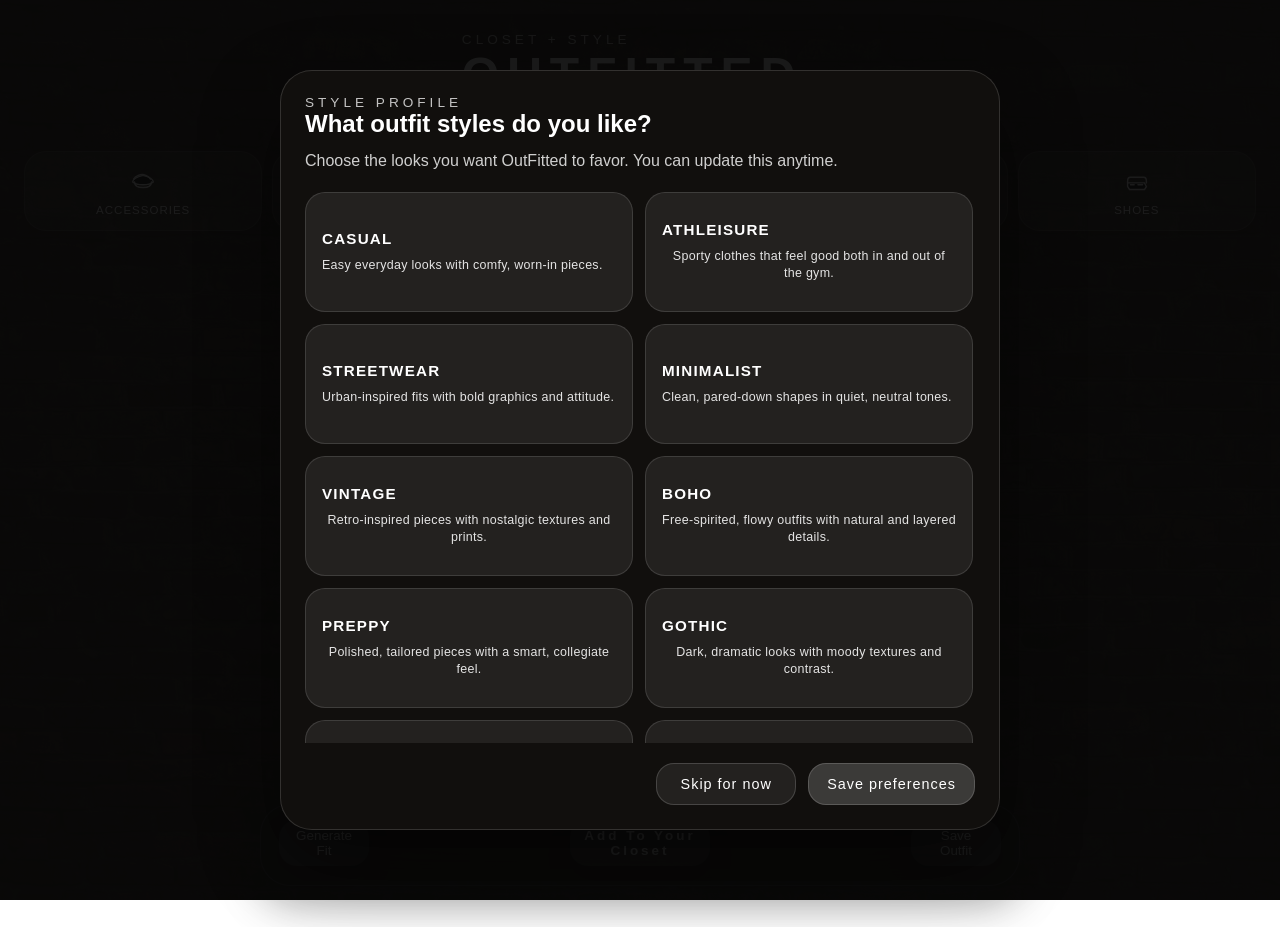
<file: index.html>
<!DOCTYPE html>
<html lang="en">
<head>
    <meta charset="UTF-8">
    <meta name="viewport" content="width=device-width, initial-scale=1.0">
    <title>Outfitted</title>
    <meta name="description" content="Outfitted — a simple closet and outfit generator.">
    <meta name="robots" content="index, follow">
    <link rel="canonical" href="https://vanwinklejulian865.github.io/OUTFITTED/">
    <meta property="og:title" content="Outfitted">
    <meta property="og:description" content="Outfitted — a simple closet and outfit generator.">
    <meta property="og:type" content="website">
    <meta property="og:url" content="https://vanwinklejulian865.github.io/OUTFITTED/">
    <meta property="og:image" content="closet-bg.jpg.png">
    <link rel="stylesheet" href="style.css">
</head>
<body>
    <div id="stylePrompt" class="style-prompt hidden" aria-hidden="true">
        <div class="style-prompt-shell">
            <div class="style-prompt-header">
                <p class="eyebrow">style profile</p>
                <h2>What outfit styles do you like?</h2>
                <p class="style-prompt-copy">Choose the looks you want OutFitted to favor. You can update this anytime.</p>
            </div>
            <div id="stylePromptGrid" class="style-prompt-grid"></div>
            <div class="style-prompt-actions">
                <button id="stylePromptSkip" class="style-prompt-button" type="button">Skip for now</button>
                <button id="stylePromptSave" class="style-prompt-button primary" type="button">Save preferences</button>
            </div>
        </div>
    </div>

    <div class="page-shell">
        <header class="page-header">
            <div>
                <p class="eyebrow">closet + style</p>
                <h1>OUTFITTED</h1>
                <p class="subtitle">View your virtual closet and all of its combinations.</p>
            </div>
        </header>

        <div class="category-topbar">
            <button class="category-item" type="button" data-category="Accessories">
                <span class="category-icon">
                    <svg viewBox="0 0 64 64" aria-hidden="true">
                        <path d="M10 34c0-8 22-14 22-14s22 6 22 14c0 0-7 6-22 6S10 34 10 34Z" fill="#000" stroke="#fff" stroke-width="3"/>
                        <path d="M14 34c0 8 8 12 18 12s18-4 18-12" fill="none" stroke="#fff" stroke-width="3" stroke-linecap="round"/>
                        <path d="M12 28c4-8 16-10 18-10s14 2 18 10" fill="none" stroke="#fff" stroke-width="3" stroke-linecap="round"/>
                    </svg>
                </span>
                <span class="category-label">ACCESSORIES</span>
            </button>
            <button class="category-item" type="button" data-category="Tops">
                <span class="category-icon">
                    <svg viewBox="0 0 64 64" aria-hidden="true">
                        <path d="M12 18c4-6 14-8 20-8s16 2 20 8v14l-2 16H14l-2-16V18Z" fill="#000" stroke="#fff" stroke-width="3"/>
                        <path d="M12 18l10 8V22l-10-4Z" fill="#000" stroke="#fff" stroke-width="3"/>
                        <path d="M52 18l-10 8V22l10-4Z" fill="#000" stroke="#fff" stroke-width="3"/>
                    </svg>
                </span>
                <span class="category-label">TOPS</span>
            </button>
            <button class="category-item" type="button" data-category="Bottoms">
                <span class="category-icon">
                    <svg viewBox="0 0 64 64" aria-hidden="true">
                        <path d="M18 16h10l2 20-10 18h-8l-2-18 8-20Z" fill="#000" stroke="#fff" stroke-width="3"/>
                        <path d="M46 16h-10l-2 20 10 18h8l2-18-8-20Z" fill="#000" stroke="#fff" stroke-width="3"/>
                    </svg>
                </span>
                <span class="category-label">BOTTOMS</span>
            </button>
            <button class="category-item" type="button" data-category="Layers">
                <span class="category-icon">
                    <svg viewBox="0 0 64 64" aria-hidden="true">
                        <path d="M14 18c5-6 15-8 18-8s13 2 18 8v10l-3 18H17l-3-18V18Z" fill="#000" stroke="#fff" stroke-width="3"/>
                        <path d="M14 30h36" fill="none" stroke="#fff" stroke-width="3" stroke-linecap="round"/>
                        <path d="M16 40h32" fill="none" stroke="#fff" stroke-width="3" stroke-linecap="round"/>
                    </svg>
                </span>
                <span class="category-label">LAYERS</span>
            </button>
            <button class="category-item" type="button" data-category="Shoes">
                <span class="category-icon">
                    <svg viewBox="0 0 64 64" aria-hidden="true">
                        <path d="M12 36h36l4 8-4 6H16l-4-6 0-8Z" fill="#000" stroke="#fff" stroke-width="3"/>
                        <path d="M12 36v-4c0-4 2-8 6-8h28c4 0 6 4 6 8v4" fill="none" stroke="#fff" stroke-width="3" stroke-linecap="round"/>
                        <path d="M18 40h8" fill="none" stroke="#fff" stroke-width="3" stroke-linecap="round"/>
                        <path d="M34 40h10" fill="none" stroke="#fff" stroke-width="3" stroke-linecap="round"/>
                    </svg>
                </span>
                <span class="category-label">SHOES</span>
            </button>
        </div>

        <main class="app-shell">
            <section class="content">
                <div id="messageBox" class="message-box">Choose a category or tap Add To Your Closet.</div>

                <div id="outfitBuilder" class="outfit-builder hidden">
                    <div class="outfit-header">
                        <div>
                            <div class="outfit-label">Generated outfit</div>
                            <h2 class="outfit-title">Outfit Preview</h2>
                        </div>
                        <div id="selectedItems" class="selected-items"></div>
                    </div>
                    <div id="outfitResult" class="outfit-result"></div>
                </div>

                <div class="preview-card">
                    <div class="preview-title">Your virtual closet</div>
                    <p class="preview-copy">Select a category above to start getting OutFitted.</p>
                </div>

                <div id="closetGrid" class="closet-grid"></div>
            </section>
        </main>

        <div id="categoryDetailScreen" class="category-detail-screen hidden" aria-hidden="true">
            <div class="category-detail-shell">
                <button id="detailBackButton" class="detail-back" type="button">← Back</button>
                <div class="detail-header-row">
                    <h2 id="detailCategoryTitle">Category</h2>
                    <button id="detailDeleteButton" class="detail-delete-btn hidden" type="button">Delete selected</button>
                </div>
                <div id="detailGallery" class="closet-items detail-gallery"></div>
                <p id="detailEmpty" class="empty-closet">No items in this category yet.</p>
            </div>
        </div>

        <div id="savedOutfitsPage" class="saved-outfits-page hidden" aria-hidden="true">
            <div class="saved-outfits-shell">
                <button id="savedOutfitsBackButton" class="saved-back" type="button">← Back to Closet</button>
                <h2>Saved Outfits</h2>
                <div id="savedOutfitsList" class="saved-outfits-list"></div>
                <p id="noSavedOutfits" class="empty-state">No saved outfits yet. Generate and save one to get started!</p>
            </div>
        </div>
    </div>

    <div class="bottom-bar">
        <button class="action-btn action-generate" id="generateButton" type="button">Generate Fit</button>
        <div class="bottom-center">
            <button class="camera-button" id="cameraButton" type="button" aria-label="Add to your closet">Add To Your Closet</button>
        </div>
        <button class="action-btn action-save" id="saveButton" type="button">Save Outfit</button>
    </div>

    <input id="photoInput" type="file" accept="image/*" multiple capture="environment" style="display:none">
    <script src="script.js"></script>
</body>
</html>
</file>
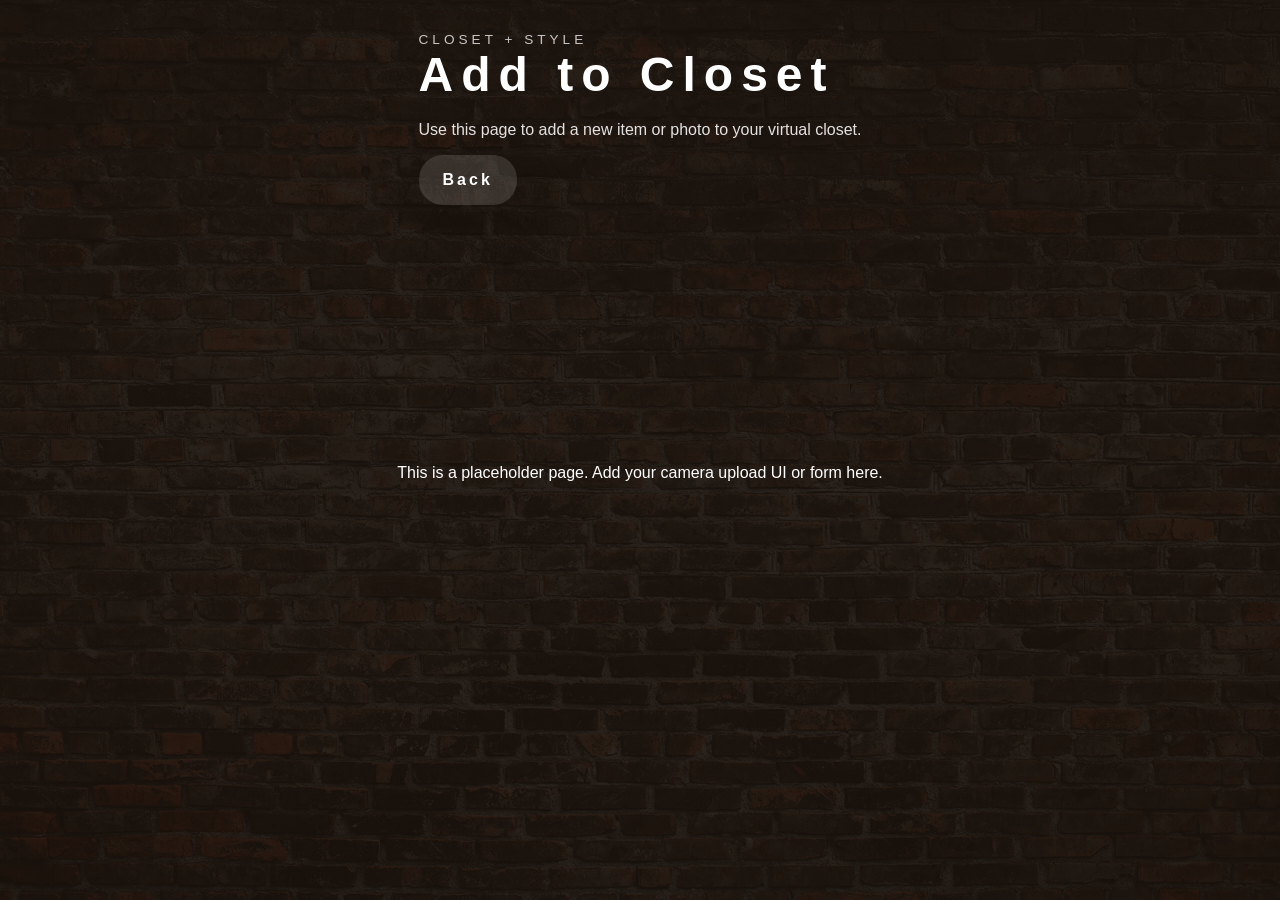
<file: add.html>
<!DOCTYPE html>
<html lang="en">
<head>
    <meta charset="UTF-8">
    <meta name="viewport" content="width=device-width, initial-scale=1.0">
    <title>Add to Closet</title>
    <link rel="stylesheet" href="style.css">
</head>
<body>
    <div class="page-shell">
        <header class="page-header">
            <div>
                <p class="eyebrow">closet + style</p>
                <h1>Add to Closet</h1>
                <p class="subtitle">Use this page to add a new item or photo to your virtual closet.</p>
            </div>
            <a class="camera-button" href="index.html">Back</a>
        </header>
        <main class="app-shell">
            <section class="content">
                <div class="closet">
                    <p style="color:#fff;">This is a placeholder page. Add your camera upload UI or form here.</p>
                </div>
            </section>
        </main>
    </div>
</body>
</html>
</file>
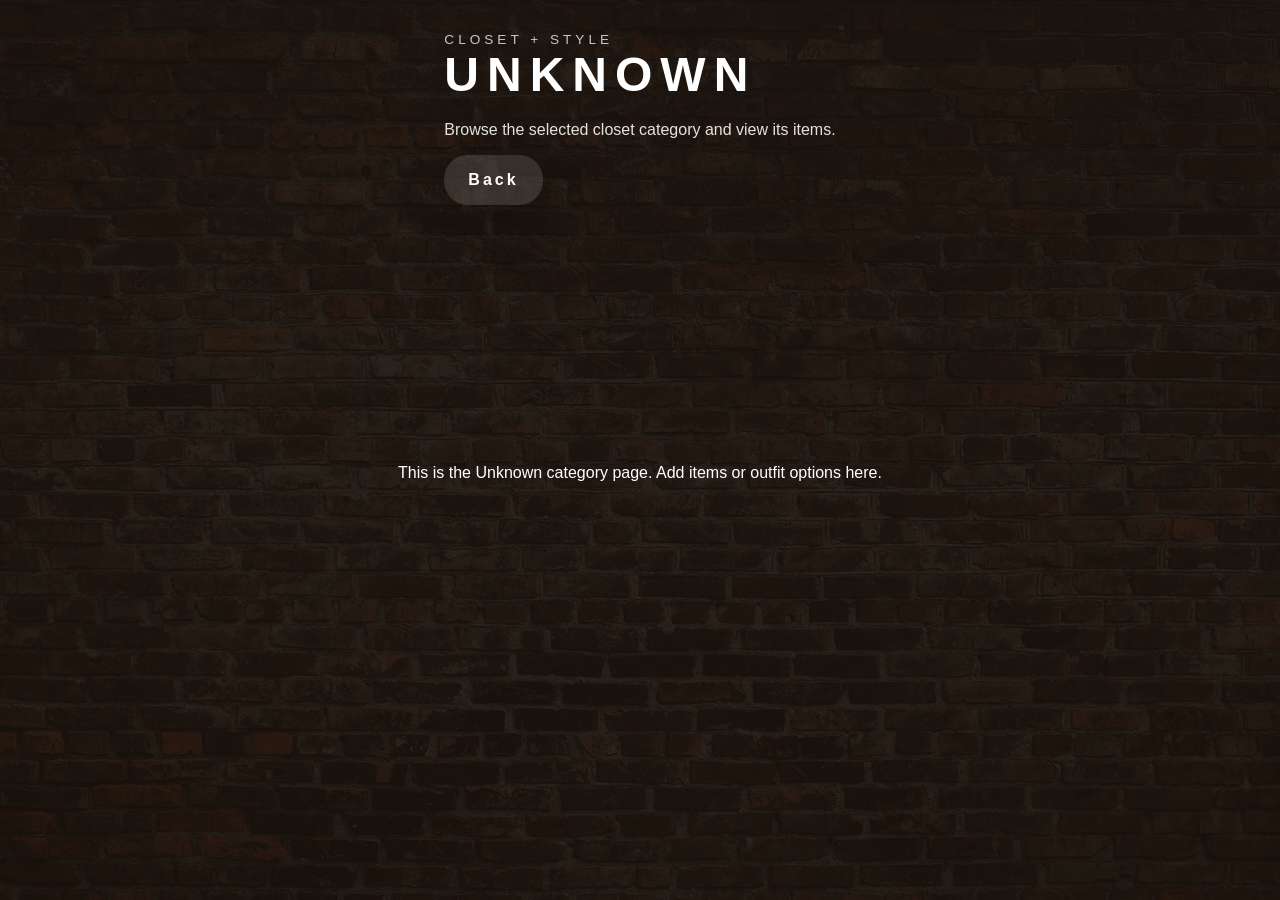
<file: category.html>
<!DOCTYPE html>
<html lang="en">
<head>
    <meta charset="UTF-8">
    <meta name="viewport" content="width=device-width, initial-scale=1.0">
    <title>Category</title>
    <link rel="stylesheet" href="style.css">
</head>
<body>
    <div class="page-shell">
        <header class="page-header">
            <div>
                <p class="eyebrow">closet + style</p>
                <h1 id="categoryTitle">Category</h1>
                <p class="subtitle">Browse the selected closet category and view its items.</p>
            </div>
            <a class="camera-button" href="index.html">Back</a>
        </header>

        <main class="app-shell">
            <section class="content">
                <div class="closet">
                    <p id="categoryDescription" style="color:#fff;">Loading category...</p>
                </div>
            </section>
        </main>
    </div>

    <script>
        const params = new URLSearchParams(window.location.search);
        const category = params.get('category') || 'Unknown';
        const title = category.toUpperCase();
        document.getElementById('categoryTitle').textContent = title;
        document.getElementById('categoryDescription').textContent = `This is the ${category} category page. Add items or outfit options here.`;
    </script>
</body>
</html>
</file>
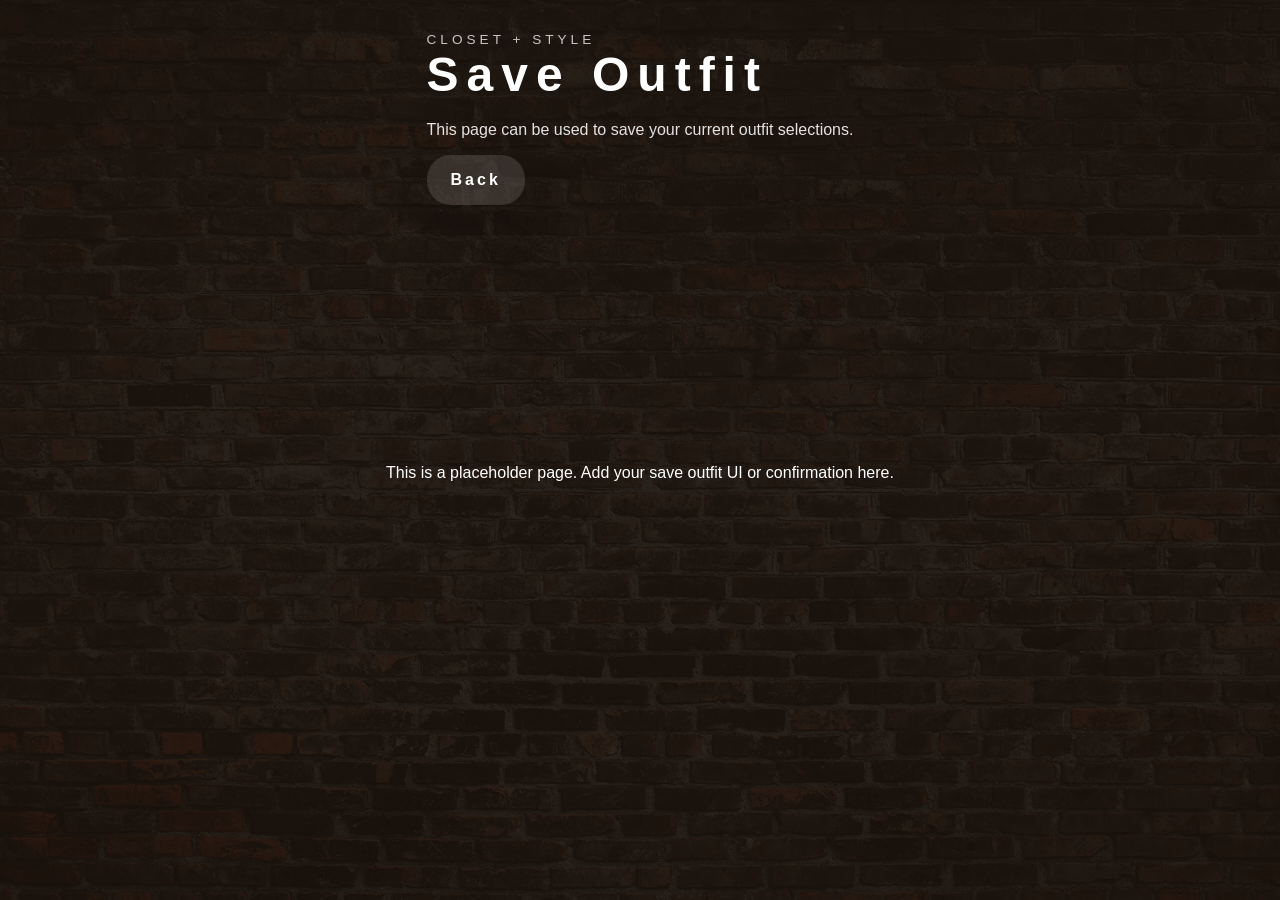
<file: save.html>
<!DOCTYPE html>
<html lang="en">
<head>
    <meta charset="UTF-8">
    <meta name="viewport" content="width=device-width, initial-scale=1.0">
    <title>Save Outfit</title>
    <link rel="stylesheet" href="style.css">
</head>
<body>
    <div class="page-shell">
        <header class="page-header">
            <div>
                <p class="eyebrow">closet + style</p>
                <h1>Save Outfit</h1>
                <p class="subtitle">This page can be used to save your current outfit selections.</p>
            </div>
            <a class="camera-button" href="index.html">Back</a>
        </header>
        <main class="app-shell">
            <section class="content">
                <div class="closet">
                    <p style="color:#fff;">This is a placeholder page. Add your save outfit UI or confirmation here.</p>
                </div>
            </section>
        </main>
    </div>
</body>
</html>
</file>
<file: style.css>
* {
    margin: 0;
    padding: 0;
    box-sizing: border-box;
}

html,
body {
    height: 100%;
    overflow: hidden;
}

body {
    background: linear-gradient(rgba(25, 18, 12, 0.92), rgba(25, 18, 12, 0.92)), url('closet-bg.jpg.png') no-repeat center center fixed;
    background-size: cover;
    color: white;
    font-family: "Broadway", "Impact", "Arial Black", sans-serif;
}

.category-detail-screen {
    background: transparent;
    backdrop-filter: none;
}

.category-detail-shell {
    background: rgba(25, 18, 12, 0.95);
    border: none;
}

a {
    color: inherit;
    text-decoration: none;
}

a:hover {
    color: #fff;
}

.page-shell {
    min-height: 100%;
    width: 100%;
    display: flex;
    flex-direction: column;
}

.page-header {
    max-width: 1080px;
    margin: 0 auto;
    padding: 32px 24px 0;
    display: flex;
    justify-content: space-between;
    align-items: flex-start;
    gap: 28px;
}

.eyebrow {
    font-size: 0.85rem;
    letter-spacing: 4px;
    text-transform: uppercase;
    opacity: 0.75;
}

.camera-button {
    display: inline-flex;
    align-items: center;
    justify-content: center;
    padding: 16px 24px;
    border-radius: 24px;
    border: none;
    background: rgba(255, 255, 255, 0.12);
    color: #fff;
    font-size: 1rem;
    font-weight: bold;
    letter-spacing: 3px;
    cursor: pointer;
    box-shadow: 0 22px 48px rgba(0, 0, 0, 0.16);
    transition: transform 0.2s ease, background 0.2s ease, box-shadow 0.2s ease;
}

.camera-button:hover {
    transform: translateY(-3px);
    background: rgba(255, 255, 255, 0.16);
}

.page-header h1 {
    font-size: 3.2rem;
    letter-spacing: 8px;
}

.subtitle {
    margin-top: 14px;
    font-size: 1rem;
    max-width: 560px;
    line-height: 1.7;
    opacity: 0.88;
}

.site-status {
    align-self: center;
    padding: 10px 18px;
    border-radius: 999px;
    background: rgba(255, 255, 255, 0.16);
    color: #fff;
    font-size: 0.8rem;
    letter-spacing: 2px;
}

main {
    flex: 1;
    max-width: 1080px;
    margin: 0 auto;
    padding: 0 24px 160px;
    overflow: hidden;
}

.category-topbar {
    display: flex;
    justify-content: space-between;
    gap: 10px;
    padding: 8px 24px 16px;
    overflow-x: auto;
    width: 100%;
}

.category-item {
    flex: 1 1 0;
    min-width: 80px;
    display: flex;
    flex-direction: column;
    align-items: center;
    justify-content: center;
    gap: 8px;
    padding: 14px 10px;
    border-radius: 22px;
    background: rgba(255, 255, 255, 0.08);
    border: 1px solid rgba(255, 255, 255, 0.12);
    color: #fff;
    font-size: 0.78rem;
    cursor: pointer;
    transition: transform 0.2s ease, background 0.2s ease, box-shadow 0.2s ease;
    text-align: center;
}

.category-icon {
    width: 30px;
    height: 30px;
    display: inline-flex;
}

.category-icon svg {
    width: 100%;
    height: 100%;
}

.category-label {
    font-size: 0.72rem;
    letter-spacing: 1px;
    text-transform: uppercase;
}

.category-item.active,
.category-item:hover {
    background: rgba(255, 255, 255, 0.18);
    transform: translateY(-2px);
    box-shadow: 0 0 0 1px rgba(255, 255, 255, 0.18), 0 16px 32px rgba(0, 0, 0, 0.14);
}

.app-shell {
    display: flex;
    flex-direction: column;
    align-items: center;
    justify-content: center;
    gap: 20px;
    min-height: calc(100vh - 220px);
}

.message-box {
    width: 100%;
    max-width: 1080px;
    background: rgba(255, 255, 255, 0.08);
    border: 1px solid rgba(255, 255, 255, 0.14);
    border-radius: 24px;
    padding: 18px 22px;
    color: #fff;
    font-size: 0.98rem;
    line-height: 1.6;
}

.preview-card {
    width: 100%;
    max-width: 1080px;
    background: rgba(0, 0, 0, 0.44);
    border: 1px solid rgba(255, 255, 255, 0.14);
    border-radius: 36px;
    padding: 30px 24px;
    box-shadow: 0 32px 72px rgba(0, 0, 0, 0.3);
}

.outfit-builder {
    width: 100%;
    max-width: 1080px;
    background: rgba(0, 0, 0, 0.50);
    border: 1px solid rgba(255, 255, 255, 0.16);
    border-radius: 36px;
    padding: 28px 24px;
    box-shadow: 0 28px 60px rgba(0, 0, 0, 0.28);
    margin-bottom: 24px;
    max-height: 65vh;
    overflow-y: auto;
}

.outfit-builder.hidden {
    display: none;
}

.outfit-header {
    display: flex;
    align-items: flex-start;
    justify-content: flex-start;
    gap: 16px;
    margin-bottom: 20px;
    flex-wrap: wrap;
}

.outfit-label {
    font-size: 0.85rem;
    letter-spacing: 4px;
    text-transform: uppercase;
    opacity: 0.75;
    margin-bottom: 6px;
}

.outfit-title {
    font-size: 1.8rem;
    letter-spacing: 6px;
    margin: 0;
}

.selected-items {
    display: flex;
    flex-wrap: wrap;
    gap: 10px;
    max-width: 100%;
    width: 100%;
}

.selected-chip {
    padding: 10px 12px;
    border-radius: 18px;
    background: rgba(255, 255, 255, 0.08);
    border: 1px solid rgba(255, 255, 255, 0.12);
    font-size: 0.82rem;
    letter-spacing: 1px;
}

.outfit-result {
    display: flex;
    flex-direction: column;
    align-items: center;
    gap: 18px;
    padding: 20px 0 0;
}

.outfit-slot {
    width: min(220px, 100%);
    border-radius: 28px;
    overflow: hidden;
    background: rgba(255, 255, 255, 0.06);
    border: 1px solid rgba(255, 255, 255, 0.12);
    display: grid;
    gap: 10px;
    padding: 10px;
}

.outfit-slot img {
    width: 100%;
    height: 220px;
    object-fit: cover;
    border-radius: 18px;
}

.outfit-slot span {
    font-size: 0.86rem;
    text-align: center;
    letter-spacing: 2px;
    text-transform: uppercase;
    opacity: 0.88;
}

.preview-title {
    font-size: 1.4rem;
    letter-spacing: 4px;
    margin-bottom: 10px;
}

.preview-copy {
    font-size: 1rem;
    opacity: 0.85;
    line-height: 1.7;
}

.closet-grid {
    margin-top: 24px;
    display: none;
    gap: 18px;
}

.closet-category {
    background: rgba(255, 255, 255, 0.06);
    border: 1px solid rgba(255, 255, 255, 0.12);
    border-radius: 24px;
    padding: 18px;
    display: grid;
    gap: 14px;
}

.closet-category h3 {
    font-size: 1rem;
    letter-spacing: 4px;
    text-transform: uppercase;
    margin: 0;
}

.closet-items {
    display: flex;
    flex-wrap: wrap;
    gap: 12px;
}

.category-detail-screen {
    position: fixed;
    inset: 0;
    background: linear-gradient(rgba(25, 18, 12, 0.92), rgba(25, 18, 12, 0.92)), url('closet-bg.jpg.png') no-repeat center center fixed;
    background-size: cover;
    backdrop-filter: blur(12px);
    color: #fff;
    display: flex;
    align-items: center;
    justify-content: center;
    padding: 24px;
    z-index: 100;
}

.category-detail-screen.hidden {
    display: none;
    visibility: hidden;
    pointer-events: none;
}

.style-prompt {
    position: fixed;
    inset: 0;
    background: rgba(8, 8, 8, 0.92);
    display: flex;
    align-items: center;
    justify-content: center;
    padding: 24px;
    z-index: 120;
}

.style-prompt.hidden {
    display: none;
}

.style-prompt-shell {
    width: min(720px, 100%);
    max-height: min(92vh, 760px);
    background: rgba(18, 16, 14, 0.96);
    border: 1px solid rgba(255, 255, 255, 0.14);
    border-radius: 32px;
    padding: 24px;
    box-shadow: 0 32px 80px rgba(0, 0, 0, 0.45);
    overflow: hidden;
    display: flex;
    flex-direction: column;
}

.style-prompt-header {
    margin-bottom: 18px;
}

.style-prompt-copy {
    margin-top: 10px;
    opacity: 0.8;
    line-height: 1.6;
    max-width: 100%;
}

.style-prompt-grid {
    display: grid;
    grid-template-columns: repeat(2, minmax(0, 1fr));
    gap: 12px;
    margin-bottom: 20px;
    overflow-y: auto;
    padding-right: 2px;
}

.style-item {
    position: relative;
    background: rgba(255, 255, 255, 0.08);
    border: 1px solid rgba(255, 255, 255, 0.12);
    border-radius: 20px;
    padding: 18px 16px;
    text-align: center;
    color: #fff;
    cursor: pointer;
    transition: transform 0.2s ease, background 0.2s ease, border-color 0.2s ease;
    min-height: 120px;
    display: flex;
    flex-direction: column;
    justify-content: center;
    gap: 10px;
}

.style-item:hover,
.style-item.active {
    transform: translateY(-2px);
    background: rgba(255, 255, 255, 0.16);
    border-color: rgba(255, 255, 255, 0.22);
}

.style-item span {
    display: block;
}

.style-label {
    font-size: 0.95rem;
    letter-spacing: 1.2px;
    text-transform: uppercase;
    font-weight: bold;
}

.style-description {
    font-size: 0.78rem;
    letter-spacing: 0.3px;
    text-transform: none;
    line-height: 1.35;
    opacity: 0.88;
    max-height: 3em;
    overflow: hidden;
}

.style-badge {
    position: absolute;
    top: 12px;
    right: 12px;
    min-width: 28px;
    height: 28px;
    display: inline-flex;
    align-items: center;
    justify-content: center;
    border-radius: 50%;
    border: 1px solid rgba(255, 255, 255, 0.18);
    background: rgba(255, 255, 255, 0.95);
    color: #121212;
    font-size: 0.85rem;
    font-weight: bold;
    opacity: 0;
    transition: opacity 0.2s ease;
}

.style-item.active .style-badge {
    opacity: 1;
}

.style-prompt-actions {
    display: flex;
    justify-content: flex-end;
    gap: 12px;
    flex-wrap: wrap;
}

.style-prompt-button {
    min-width: 140px;
    padding: 12px 18px;
    border-radius: 18px;
    border: 1px solid rgba(255, 255, 255, 0.16);
    background: rgba(255, 255, 255, 0.08);
    color: #fff;
    cursor: pointer;
    font-size: 0.9rem;
    letter-spacing: 1px;
}

.style-prompt-button.primary {
    background: rgba(255, 255, 255, 0.18);
}

@media (max-width: 820px) {
    .style-prompt-grid {
        grid-template-columns: repeat(2, minmax(0, 1fr));
    }
}

@media (max-width: 640px) {
    .style-prompt-shell {
        width: calc(100% - 24px);
    }
}

@media (max-width: 560px) {
    .style-prompt-grid {
        grid-template-columns: 1fr;
    }
}

.category-detail-shell {
    width: min(760px, 100%);
    max-height: 92vh;
    overflow-y: auto;
    background: transparent;
    border: none;
    border-radius: 28px;
    padding: 24px;
    box-shadow: none;
}

.detail-back {
    background: rgba(255, 255, 255, 0.08);
    color: #fff;
    border: none;
    padding: 10px 14px;
    border-radius: 16px;
    cursor: pointer;
    margin-bottom: 18px;
    font-size: 0.95rem;
}

.detail-back:hover {
    background: rgba(255, 255, 255, 0.14);
}

.detail-header-row {
    display: flex;
    align-items: center;
    justify-content: space-between;
    gap: 12px;
    margin-bottom: 18px;
}

.detail-delete-btn {
    background: rgba(255, 255, 255, 0.14);
    color: #fff;
    border: 1px solid rgba(255, 255, 255, 0.18);
    padding: 10px 16px;
    border-radius: 18px;
    font-size: 0.95rem;
    cursor: pointer;
}

.detail-delete-btn.hidden {
    display: none;
}

.detail-delete-btn.active {
    background: rgba(255, 85, 85, 0.95);
    border-color: rgba(255, 85, 85, 0.95);
}

#detailCategoryTitle {
    font-size: 1.5rem;
    letter-spacing: 5px;
    margin-bottom: 18px;
}

.detail-gallery {
    min-height: 180px;
}

#detailEmpty {
    margin-top: 14px;
    padding: 20px;
    border-radius: 22px;
    background: rgba(255, 255, 255, 0.05);
    border: 1px dashed rgba(255, 255, 255, 0.12);
    text-align: center;
    font-size: 0.95rem;
}

.closet-item {
    width: 80px;
    min-width: 80px;
    border-radius: 20px;
    overflow: hidden;
    background: transparent;
    border: none;
    text-align: center;
    position: relative;
}

.closet-item img {
    width: 100%;
    display: block;
    aspect-ratio: 1 / 1;
    object-fit: cover;
    border: 3px solid rgba(255, 255, 255, 0.95);
    border-radius: 18px;
}

.delete-item-btn {
    position: absolute;
    top: 8px;
    right: 8px;
    width: 26px;
    height: 26px;
    display: inline-flex;
    align-items: center;
    justify-content: center;
    border-radius: 50%;
    border: 1px solid rgba(255, 255, 255, 0.28);
    background: rgba(0, 0, 0, 0.45);
    color: #fff;
    font-size: 0.95rem;
    cursor: pointer;
    transition: background 0.15s ease, transform 0.15s ease;
}

.delete-item-btn:hover {
    background: rgba(255, 255, 255, 0.18);
    transform: scale(1.05);
}

.closet-item.selected {
    box-shadow: 0 0 0 3px rgba(255, 255, 255, 0.75);
}

.select-badge {
    position: absolute;
    top: 10px;
    left: 10px;
    width: 24px;
    height: 24px;
    display: inline-flex;
    align-items: center;
    justify-content: center;
    border-radius: 50%;
    background: rgba(255, 255, 255, 0.95);
    color: #121212;
    font-size: 0.75rem;
    font-weight: bold;
}

.closet-item span {
    display: none;
}

.empty-closet {
    margin: 0;
    padding: 28px 22px;
    border-radius: 24px;
    background: rgba(255, 255, 255, 0.06);
    border: 1px dashed rgba(255, 255, 255, 0.12);
    color: rgba(255, 255, 255, 0.86);
    text-align: center;
    font-size: 0.95rem;
}

.bottom-bar {
    position: fixed;
    left: 50%;
    bottom: 14px;
    z-index: 50;
    width: min(760px, calc(100% - 32px));
    transform: translateX(-50%);
    display: flex;
    align-items: center;
    justify-content: space-between;
    gap: 10px;
    padding: 14px 18px 18px;
    min-height: 82px;
    background: rgba(18, 16, 14, 0.80);
    border: 1px solid rgba(255, 255, 255, 0.14);
    border-radius: 30px;
    backdrop-filter: blur(20px);
    box-shadow: 0 18px 42px rgba(0, 0, 0, 0.28);
}

.bottom-center {
    position: relative;
    flex: 1 1 0;
    display: flex;
    justify-content: center;
}

.bottom-bar .camera-button,
.bottom-bar .action-save,
.bottom-bar .action-generate {
    min-height: 46px;
    padding: 0 14px;
    border-radius: 18px;
    font-size: 0.84rem;
    box-shadow: 0 12px 22px rgba(0, 0, 0, 0.22);
}

.bottom-bar .action-generate,
.bottom-bar .action-save {
    flex: 0 1 90px;
    min-width: 90px;
}

.bottom-bar .camera-button {
    flex: 0 1 140px;
    min-width: 140px;
}

.bottom-bar .camera-button,
.bottom-bar .action-save,
.bottom-bar .action-generate {
    max-width: 100%;
}

@media (max-width: 700px) {
    .bottom-bar {
        justify-content: center;
        gap: 10px;
        padding: 16px 14px 18px;
        width: calc(100% - 24px);
        left: 50%;
        transform: translateX(-50%);
    }

    .bottom-bar .action-generate,
    .bottom-bar .action-save,
    .bottom-bar .camera-button {
        flex: 1 1 100%;
        min-width: 0;
        width: 100%;
        max-width: 100%;
    }

    .bottom-center {
        width: 100%;
    }
}

.page-header {
    max-width: 1080px;
    margin: 0 auto;
    padding: 32px 24px 0;
    display: flex;
    flex-direction: column;
    gap: 12px;
}

.page-header h1 {
    font-size: 3rem;
    letter-spacing: 8px;
}

.camera-button,
.action-btn {
    background: rgba(255, 255, 255, 0.12);
    color: #fff;
    border: none;
    box-shadow: 0 22px 48px rgba(0, 0, 0, 0.16);
    pointer-events: auto;
}

.camera-button.pulse {
    animation: pulse-glow 1.8s ease-in-out;
}

@keyframes pulse-glow {
    0%, 100% {
        transform: scale(1);
        box-shadow: 0 22px 48px rgba(0, 0, 0, 0.16);
    }
    25%, 75% {
        transform: scale(1.04);
        box-shadow: 0 0 30px rgba(255, 255, 255, 0.35);
    }
    50% {
        transform: scale(1);
        box-shadow: 0 22px 48px rgba(0, 0, 0, 0.16);
    }
}

.action-btn:hover,
.camera-button:hover,
.category-item:hover {
    transform: translateY(-3px);
    background: rgba(255, 255, 255, 0.16);
}

@media (max-width: 900px) {
    .category-topbar {
        padding: 0 16px;
    }

    .category-item {
        min-width: 90px;
    }
}

@media (max-width: 640px) {
    .page-header {
        padding: 24px 16px 0;
        text-align: center;
        align-items: center;
    }

    .category-topbar {
        padding: 0 16px;
    }

    .message-box,
    .preview-card,
    .bottom-bar {
        width: 100%;
    }

    .bottom-bar {
        padding: 10px 14px;
    }

    .bottom-center::before {
        width: 100px;
    }
}

.saved-outfits-page {
    position: fixed;
    inset: 0;
    background: linear-gradient(rgba(25, 18, 12, 0.92), rgba(25, 18, 12, 0.92)), url('closet-bg.jpg.png') no-repeat center center fixed;
    background-size: cover;
    backdrop-filter: blur(12px);
    color: #fff;
    display: flex;
    align-items: center;
    justify-content: center;
    padding: 24px;
    z-index: 100;
    overflow-y: auto;
}

.saved-outfits-page.hidden {
    display: none;
    visibility: hidden;
    pointer-events: none;
}

.saved-outfits-shell {
    width: min(920px, 100%);
    max-height: 92vh;
    overflow-y: auto;
    background: rgba(18, 16, 14, 0.96);
    border: 1px solid rgba(255, 255, 255, 0.14);
    border-radius: 28px;
    padding: 24px;
    box-shadow: 0 32px 80px rgba(0, 0, 0, 0.45);
}

.saved-outfits-shell h2 {
    font-size: 1.8rem;
    letter-spacing: 5px;
    margin-bottom: 24px;
}

.saved-back {
    background: rgba(255, 255, 255, 0.08);
    color: #fff;
    border: none;
    padding: 10px 14px;
    border-radius: 16px;
    cursor: pointer;
    margin-bottom: 18px;
    font-size: 0.95rem;
}

.saved-back:hover {
    background: rgba(255, 255, 255, 0.14);
}

.saved-outfits-list {
    display: grid;
    grid-template-columns: repeat(auto-fill, minmax(260px, 1fr));
    gap: 18px;
    margin-bottom: 20px;
}

.saved-outfit-card {
    background: rgba(0, 0, 0, 0.44);
    border: 1px solid rgba(255, 255, 255, 0.14);
    border-radius: 24px;
    padding: 16px;
    display: flex;
    flex-direction: column;
    gap: 12px;
}

.saved-outfit-card h3 {
    font-size: 1rem;
    letter-spacing: 3px;
    text-transform: uppercase;
    margin: 0 0 8px 0;
}

.saved-outfit-items {
    display: flex;
    flex-direction: column;
    gap: 10px;
}

.saved-outfit-item {
    font-size: 0.9rem;
    padding: 8px;
    background: rgba(255, 255, 255, 0.06);
    border-radius: 12px;
    border: 1px solid rgba(255, 255, 255, 0.1);
}

.saved-outfit-delete {
    align-self: flex-end;
    background: rgba(255, 85, 85, 0.9);
    border: none;
    color: #fff;
    padding: 8px 14px;
    border-radius: 14px;
    cursor: pointer;
    font-size: 0.85rem;
}

.saved-outfit-delete:hover {
    background: rgba(255, 85, 85, 0.95);
}

.empty-state {
    padding: 40px 20px;
    text-align: center;
    opacity: 0.8;
    font-size: 1rem;
}
</file>
